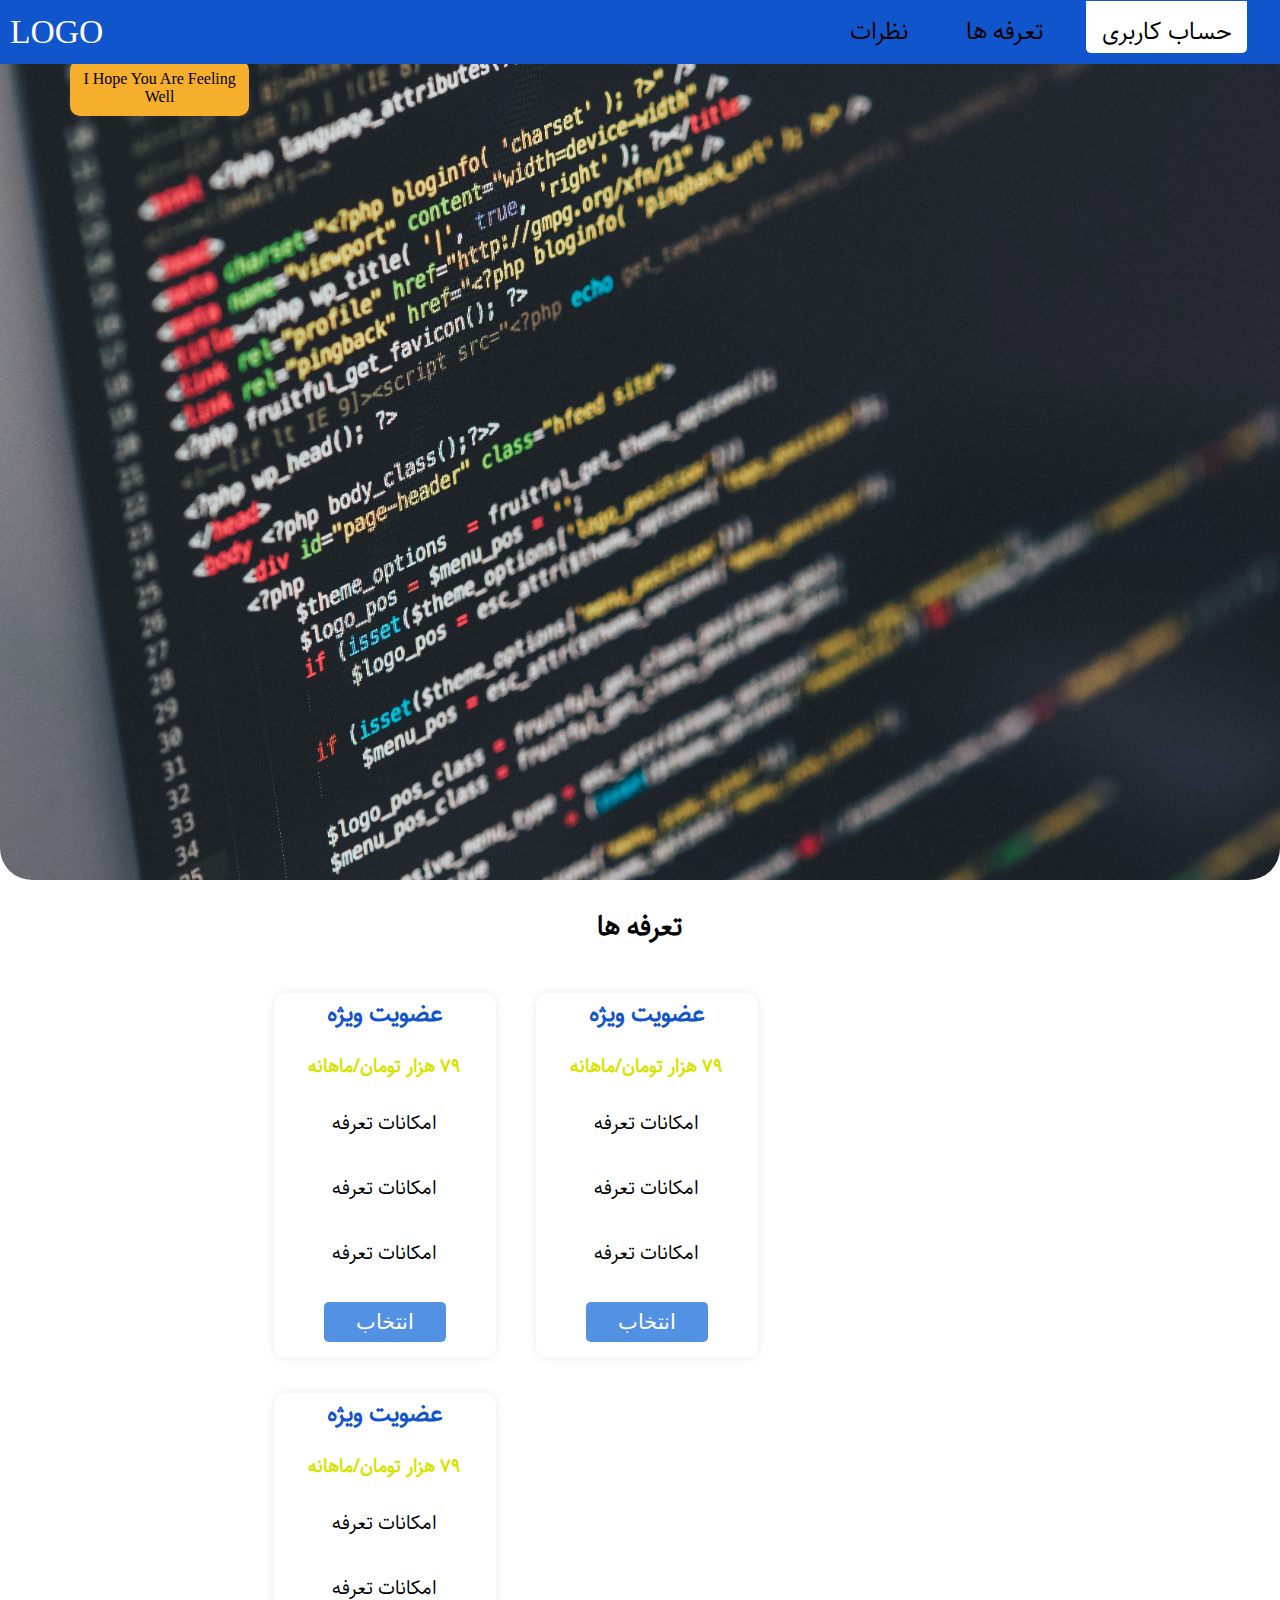
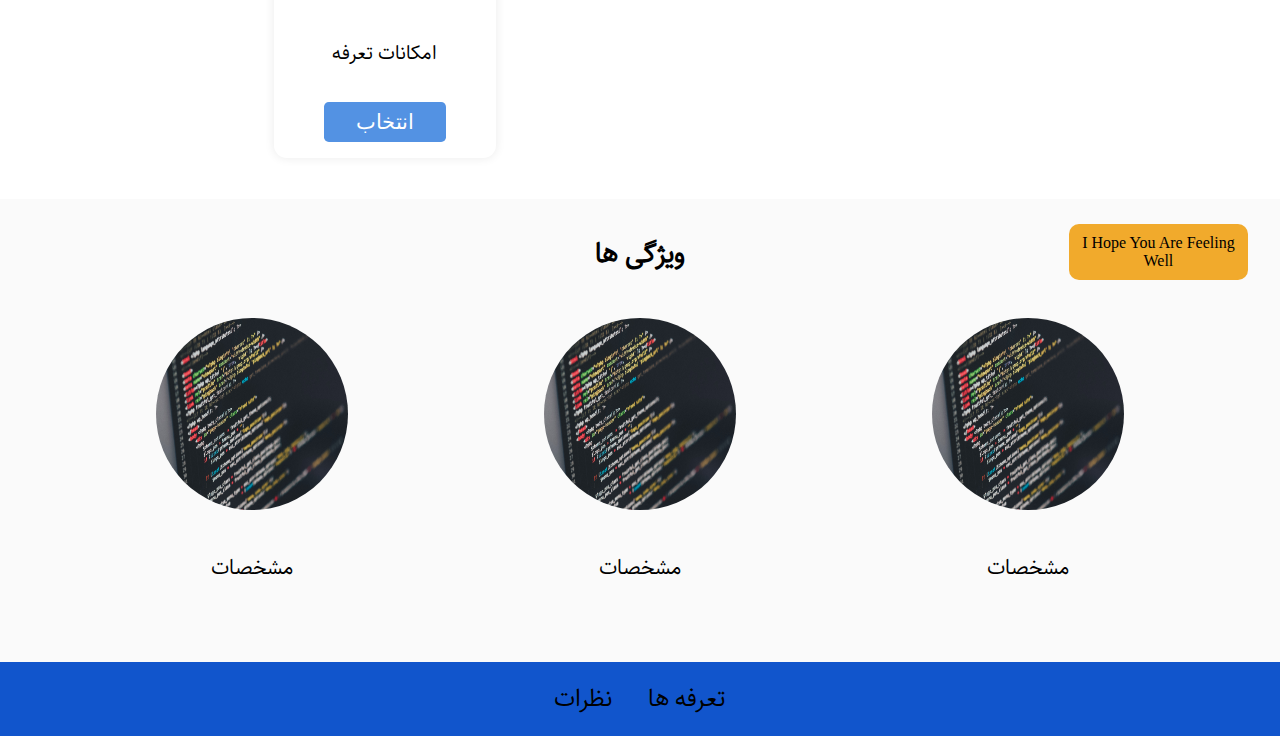
<file: index.htm>
<!DOCTYPE html>
<html lang="en">

<head>
    <link rel="stylesheet" href="./styles/sharead.css">
    <link rel="stylesheet" href="./styles/main.css">
    <meta charset="UTF-8">
    <meta name="viewport" content="width=device-width, initial-scale=1.0">
    <title>Document</title>
</head>

<body>
    <div class="backdrop"></div>
    <div class="modal">
        <h1 class="modal-title">عنوان</h1>
        <div class="modal-actions">
            <a href="./pages/form/index.htm" class="modal-action">خرید</a>
            <button class="modal-action modal-action--negative">
                انصراف
            </button>
        </div>
    </div>
    <header id="header">
        <div class="site-logo">
            <a href="./index.htm" class="logo">LOGO</a>
        </div>
        <nav class="header-nav">
            <ul class="items-nav">
                <li class="item-nav"><a href="./pages/nazarat/index.htm">نظرات</a></li>
                <li class="item-nav"><a href="./pages/tarefes/index.htm">تعرفه ها</a></li>
                <li class="item-nav item-nav-bold"><a href="./pages/fromUser/index.htm">حساب کاربری</a></li>
            </ul>
        </nav>
    </header>
    <main>
        <section>
            <div id="site-img"></div>
            <div class="not">I Hope You Are Feeling Well</div>
        </section>
        <section class="sec-tarefe">
            <h1 class="sec-title">تعرفه ها</h1>
            <div class="tarefe-box">
                <article class="tarefe">
                    <h2 class="tarefe-plan">عضویت ویژه</h2>
                    <h3 class="tarefe-price">79 هزار تومان/ماهانه</h3>
                    <ul class="tarefe-items">
                        <li class="tarefe-item">امکانات تعرفه</li>
                        <li class="tarefe-item">امکانات تعرفه</li>
                        <li class="tarefe-item">امکانات تعرفه</li>
                    </ul>
                    <button class="tarefe-btn">انتخاب</button>
                </article>
                <article class="tarefe">
                    <h2 class="tarefe-plan">عضویت ویژه</h2>
                    <h3 class="tarefe-price">79 هزار تومان/ماهانه</h3>
                    <ul class="tarefe-items">
                        <li class="tarefe-item">امکانات تعرفه</li>
                        <li class="tarefe-item">امکانات تعرفه</li>
                        <li class="tarefe-item">امکانات تعرفه</li>
                    </ul>
                    <button class="tarefe-btn">انتخاب</button>
                </article>
                <article class="tarefe">
                    <h2 class="tarefe-plan">عضویت ویژه</h2>
                    <h3 class="tarefe-price">79 هزار تومان/ماهانه</h3>
                    <ul class="tarefe-items">
                        <li class="tarefe-item">امکانات تعرفه</li>
                        <li class="tarefe-item">امکانات تعرفه</li>
                        <li class="tarefe-item">امکانات تعرفه</li>
                    </ul>
                    <button class="tarefe-btn">انتخاب</button>
                </article>
            </div>
        </section>
        <section class="feture">
            <h1 class="sec-title">ویژگی ها</h1>
            <div class="feture-box">
                <ul class="feture-items">
                    <li class="feture-item">
                        <div class="img-box">
                            <img src="./images/ilya-pavlov-OqtafYT5kTw-unsplash.jpg" class="feture-img">
                        </div>
                        <p class="feture-discription">مشخصات</p>
                    </li>
                    <li class="feture-item">
                        <div class="img-box">
                            <img src="./images/ilya-pavlov-OqtafYT5kTw-unsplash.jpg" class="feture-img">
                        </div>
                        <p class="feture-discription">مشخصات</p>
                    </li>
                    <li class="feture-item">
                        <div class="img-box">
                            <img src="./images/ilya-pavlov-OqtafYT5kTw-unsplash.jpg" class="feture-img">
                        </div>
                        <p class="feture-discription">مشخصات</p>
                    </li>
                </ul>
            </div>
            <div class="not-feture">I Hope You Are Feeling Well</div>
        </section>

    </main>
    <footer id="footer">
        <ul class="fot-items">
            <li class="fot-item"><a href="./pages/nazarat/index.htm">نظرات</a></li>
            <li class="fot-item"><a href="./pages/tarefes/index.htm">تعرفه ها</a></li>
        </ul>
    </footer>
    <script src="./scripts/sharead.js"></script>
</body>

</html>
</file>
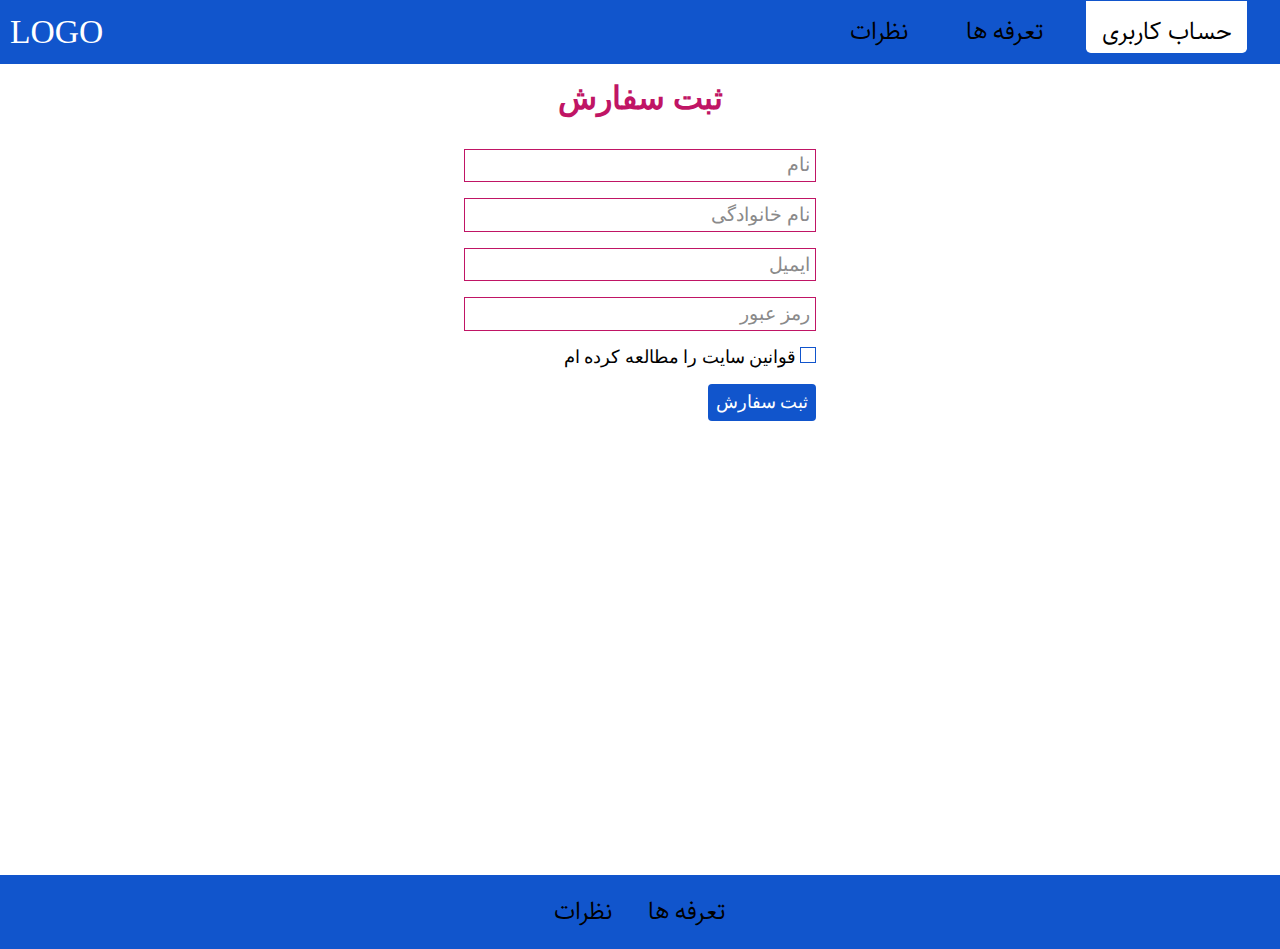
<file: pages/form/index.htm>
<!DOCTYPE html>
<html lang="en">

<head>
    <link rel="stylesheet" href="../../styles/sharead.css">
    <link rel="stylesheet" href="./form.css">
    <meta charset="UTF-8">
    <meta name="viewport" content="width=device-width, initial-scale=1.0">
    <title>Document</title>
</head>

<body>
    <header id="header">
        <div class="site-logo">
            <a href="../../index.htm" class="logo">LOGO</a>
        </div>
        <nav class="header-nav">
            <ul class="items-nav">
                <li class="item-nav"><a href="./index.htm">نظرات</a></li>
                <li class="item-nav"><a href="../tarefes/index.htm">تعرفه ها</a></li>
                <li class="item-nav item-nav-bold"><a href="../fromUser/index.htm">حساب کاربری</a></li>
            </ul>
        </nav>
    </header>
    <main>
        <h1 class="order-title">ثبت سفارش</h1>
        <form class="form">
            <input type="text" id="first-name" placeholder="نام">
            <input type="text" id="last-name" placeholder="نام خانوادگی">
            <input type="text" id="email" placeholder="ایمیل">
            <input type="password" id="pass" placeholder="رمز عبور">
            <input type="checkbox" id="terms">
            <label>قوانین سایت را مطالعه کرده ام</label>
            <button type="submit">ثبت سفارش</button>
        </form>
    </main>
    <footer id="footer">
        <ul class="fot-items">
            <li class="fot-item"><a href="./index.htm">نظرات</a></li>
            <li class="fot-item"><a href="../tarefes/index.htm">تعرفه ها</a></li>
        </ul>
    </footer>
</body>

</html>
</file>
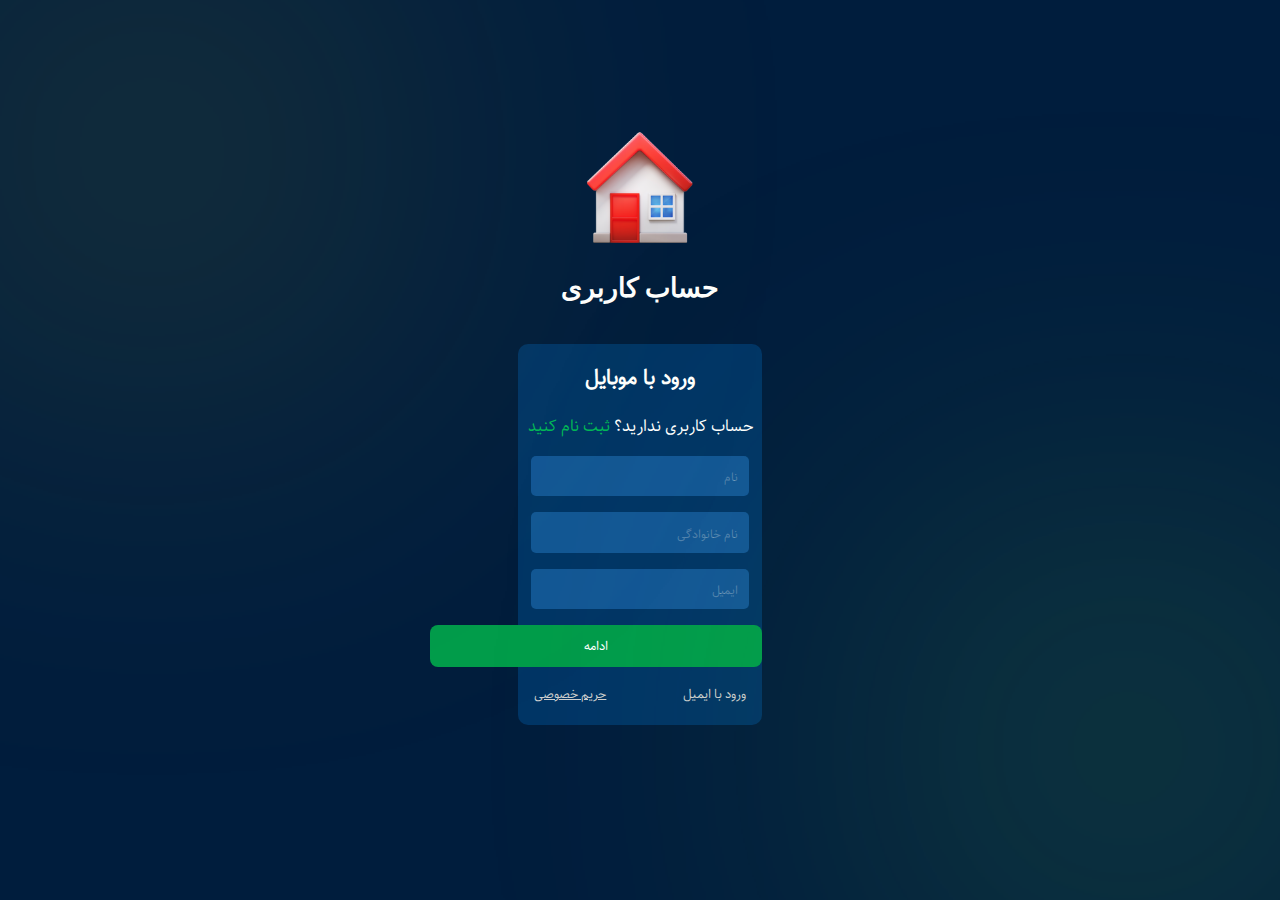
<file: pages/fromUser/index.htm>
<!DOCTYPE html>
<html lang="en">

<head>
    <link rel="stylesheet" href="../../styles/sharead.css">
    <link rel="stylesheet" href="./formUser.css">
    <meta charset="UTF-8">
    <meta name="viewport" content="width=device-width, initial-scale=1.0">
    <title>Document</title>
</head>

<body>
    <main>
        <div class="circel-shadow"></div>
        <div class="circel-shadow2"></div>
        <section>
            <div class="img-box--acount">
                <a href="../../index.htm"><img src="../../images/icons8-home-188.png"></a>
            </div>
                <h1 class="from-title">حساب کاربری</h1>
            <div class="form-box">
                <h4 class="type-open">ورود با موبایل</h4>
                <p class="startplay">حساب کاربری ندارید؟
                    <a href="#">ثبت نام کنید</a>
                </p>
                <form class="order-form">
                    <input type="text" id="first-name" placeholder="نام">
                    <input type="text" id="last-name" placeholder="نام خانوادگی">
                    <input type="text" id="email" placeholder="ایمیل">
                    <div class="box-btm">
                        <button type="submit">ادامه</button>
                    </div>
                </form>
                <div class="open-email open"><a href="#">ورود با ایمیل</a></div>
                <div class="secure open"><a href="#">حریم خصوصی</a></div>
            </div>
        </section>
    </main>
</body>

</html>
</file>
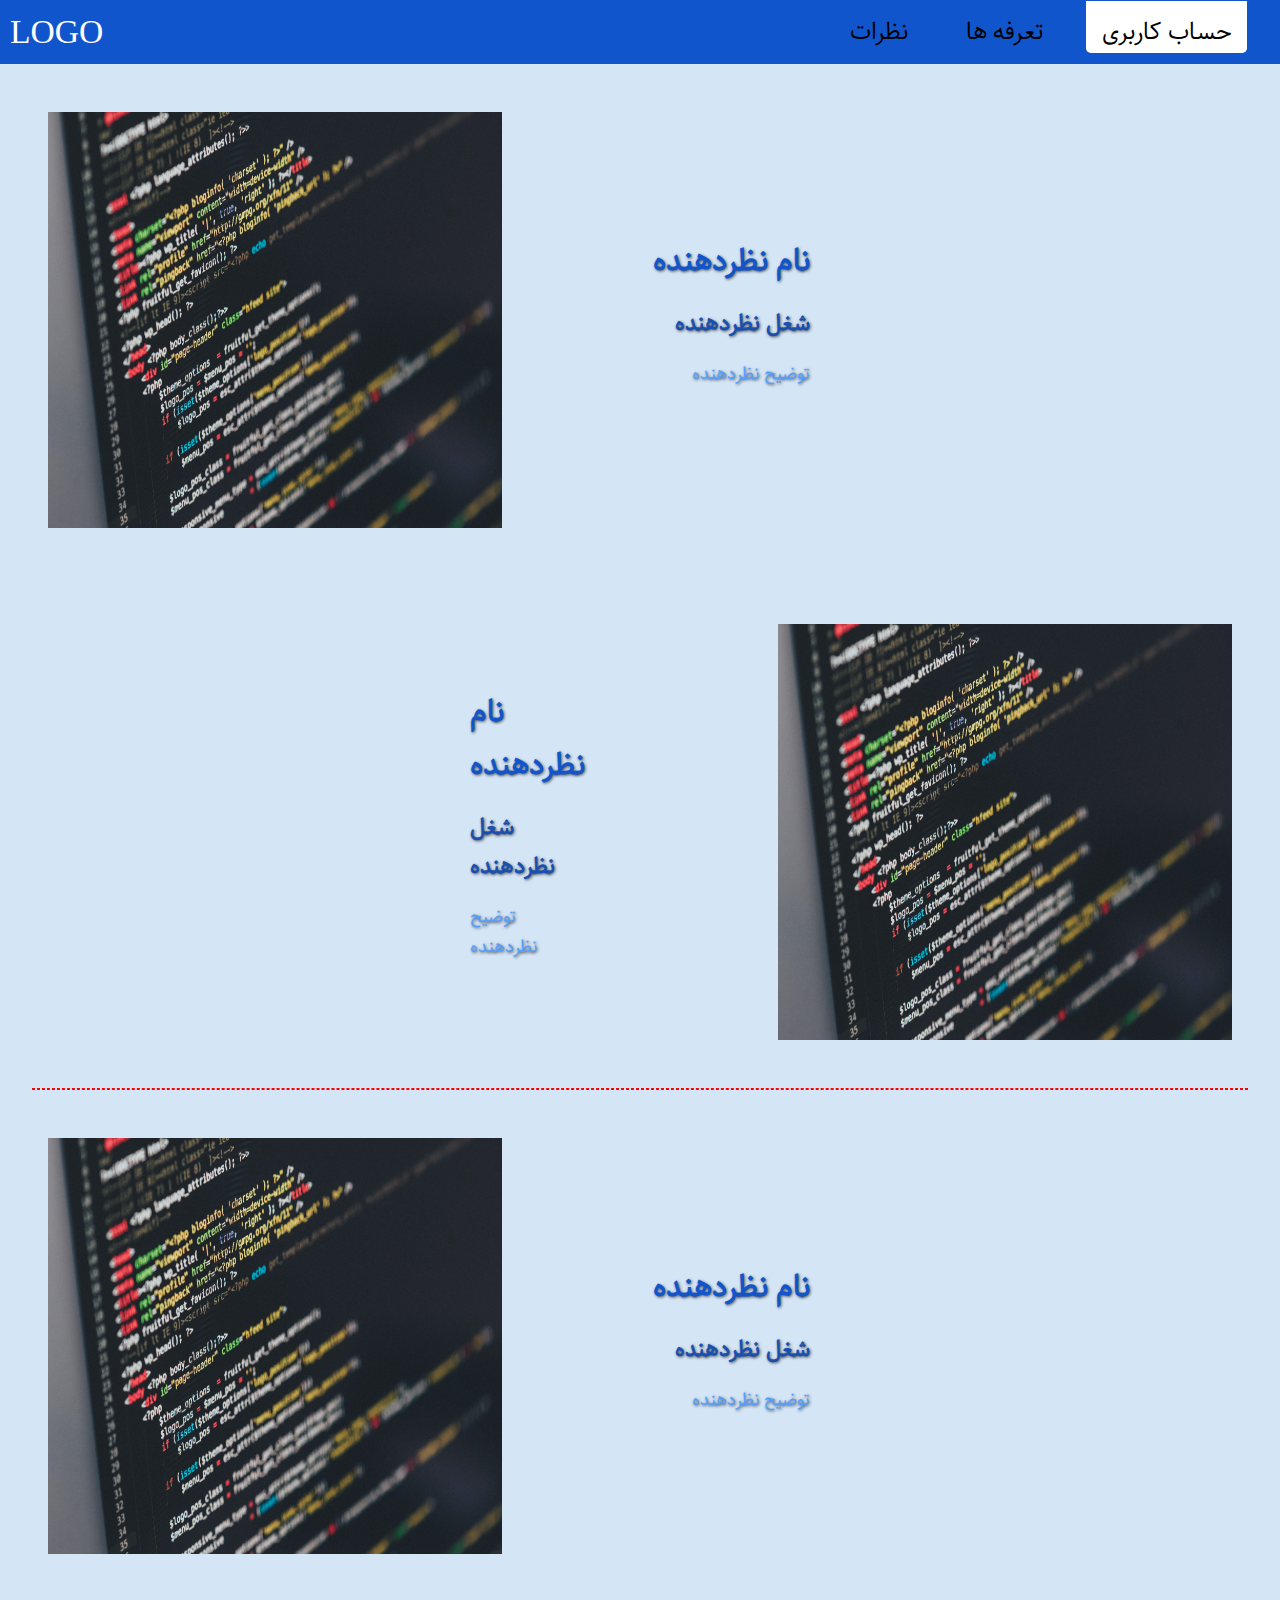
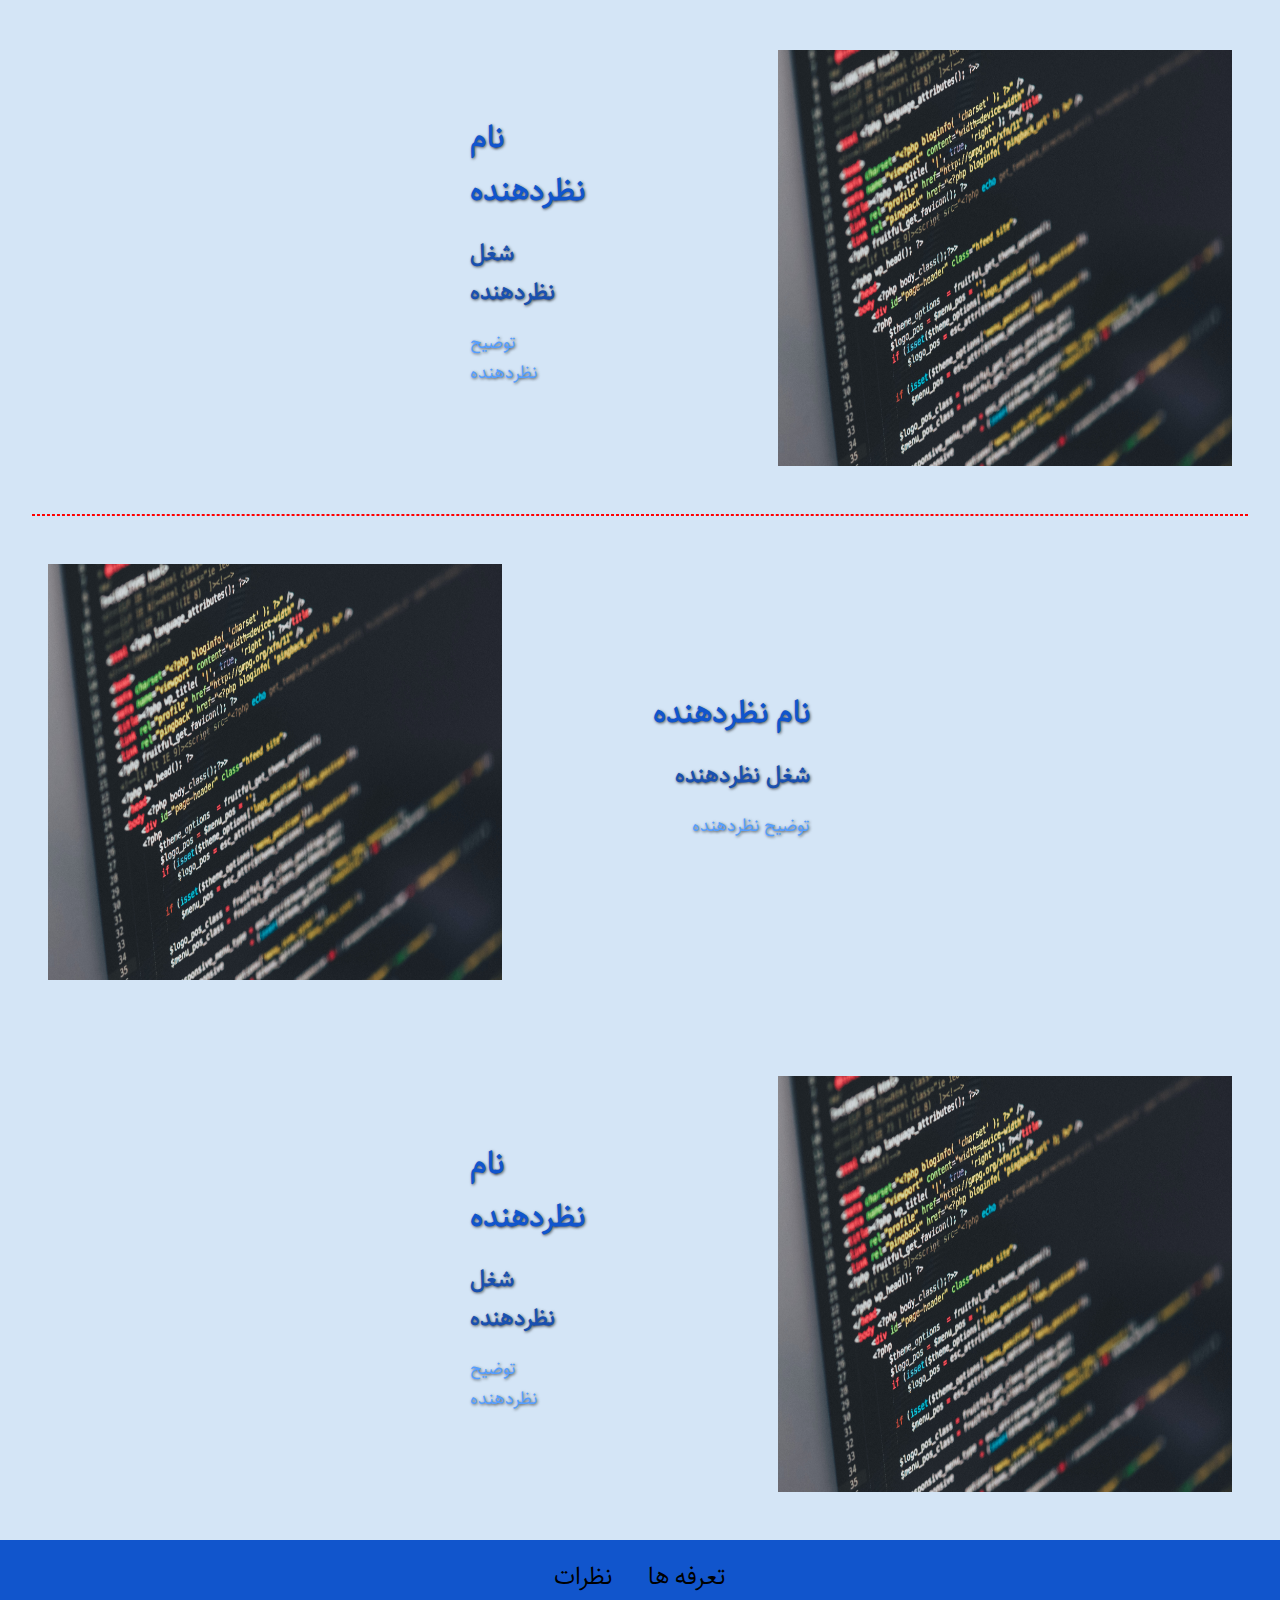
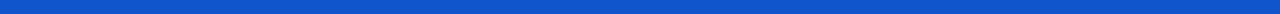
<file: pages/nazarat/index.htm>
<!DOCTYPE html>
<html lang="en">

<head>
    <link rel="stylesheet" href="../../styles/sharead.css">
    <link rel="stylesheet" href="./nazarat.css">
    <meta charset="UTF-8">
    <meta name="viewport" content="width=device-width, initial-scale=1.0">
    <title>Document</title>
</head>

<body>
    <header id="header">
        <div class="site-logo">
            <a href="../../index.htm" class="logo">LOGO</a>
        </div>
        <nav class="header-nav">
            <ul class="items-nav">
                <li class="item-nav"><a href="./index.htm">نظرات</a></li>
                <li class="item-nav"><a href="../tarefes/index.htm">تعرفه ها</a></li>
                <li class="item-nav item-nav-bold"><a href="../fromUser/index.htm">حساب کاربری</a></li>
            </ul>
        </nav>
    </header>
    <main>
        <section class="tarefe-back">
            <div class="nazarat-box">
                <div class="nazarat-img-box">
                    <img src="../../images/ilya-pavlov-OqtafYT5kTw-unsplash.jpg" class="nazarat-img">
                </div>
                <div class="nazarat-info">
                    <h1 class="nazarat-name">نام نظردهنده</h1>
                    <h2 class="nazarat-job">شغل نظردهنده</h2>
                    <p class="nazarat-explain">توضیح نظردهنده</p>
                </div>
            </div>
            <div class="nazarat-box" id="aline-right">
                <div class="nazarat-info" id="aline-left">
                    <h1 class="nazarat-name">نام نظردهنده</h1>
                    <h2 class="nazarat-job">شغل نظردهنده</h2>
                    <p class="nazarat-explain">توضیح نظردهنده</p>
                </div>
                <div class="nazarat-img-box">
                    <img src="../../images/ilya-pavlov-OqtafYT5kTw-unsplash.jpg" class="nazarat-img">
                </div>
            </div>
            <div class="khat"></div>
            <div class="nazarat-box">
                <div class="nazarat-img-box">
                    <img src="../../images/ilya-pavlov-OqtafYT5kTw-unsplash.jpg" class="nazarat-img">
                </div>
                <div class="nazarat-info">
                    <h1 class="nazarat-name">نام نظردهنده</h1>
                    <h2 class="nazarat-job">شغل نظردهنده</h2>
                    <p class="nazarat-explain">توضیح نظردهنده</p>
                </div>
            </div>
            <div class="nazarat-box" id="aline-right">
                <div class="nazarat-info" id="aline-left">
                    <h1 class="nazarat-name">نام نظردهنده</h1>
                    <h2 class="nazarat-job">شغل نظردهنده</h2>
                    <p class="nazarat-explain">توضیح نظردهنده</p>
                </div>
                <div class="nazarat-img-box">
                    <img src="../../images/ilya-pavlov-OqtafYT5kTw-unsplash.jpg" class="nazarat-img">
                </div>
            </div>
            <div class="khat"></div>
            <div class="nazarat-box">
                <div class="nazarat-img-box">
                    <img src="../../images/ilya-pavlov-OqtafYT5kTw-unsplash.jpg" class="nazarat-img">
                </div>
                <div class="nazarat-info">
                    <h1 class="nazarat-name">نام نظردهنده</h1>
                    <h2 class="nazarat-job">شغل نظردهنده</h2>
                    <p class="nazarat-explain">توضیح نظردهنده</p>
                </div>
            </div>
            <div class="nazarat-box" id="aline-right">
                <div class="nazarat-info" id="aline-left">
                    <h1 class="nazarat-name">نام نظردهنده</h1>
                    <h2 class="nazarat-job">شغل نظردهنده</h2>
                    <p class="nazarat-explain">توضیح نظردهنده</p>
                </div>
                <div class="nazarat-img-box">
                    <img src="../../images/ilya-pavlov-OqtafYT5kTw-unsplash.jpg" class="nazarat-img">
                </div>
            </div>
        </section>
    </main>
    <footer id="footer">
        <ul class="fot-items">
            <li class="fot-item"><a href="./index.htm">نظرات</a></li>
            <li class="fot-item"><a href="../tarefes/index.htm">تعرفه ها</a></li>
        </ul>
    </footer>
</body>

</html>
</file>
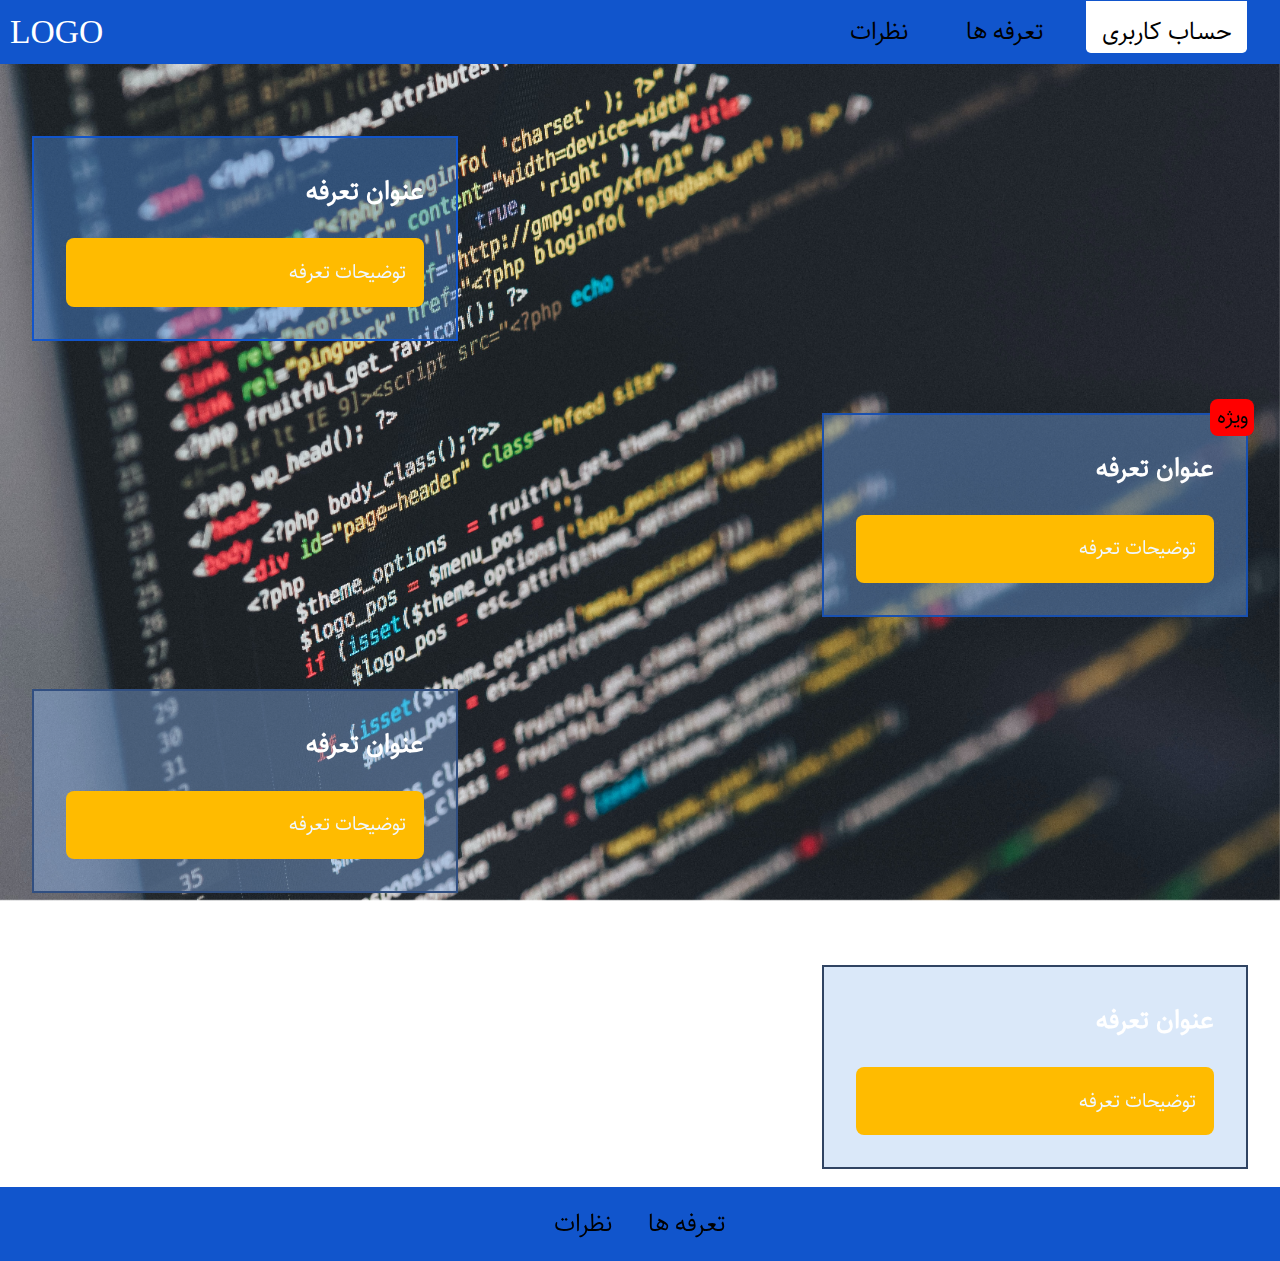
<file: pages/tarefes/index.htm>
<!DOCTYPE html>
<html lang="en">

<head>
    <link rel="stylesheet" href="../../styles/sharead.css">
    <link rel="stylesheet" href="./tarefe.css">
    <meta charset="UTF-8">
    <meta name="viewport" content="width=device-width, initial-scale=1.0">
    <title>Document</title>
</head>

<body>
    <header id="header">
        <div class="site-logo">
            <a href="../../index.htm" class="logo">LOGO</a>
        </div>
        <nav class="header-nav">
            <ul class="items-nav">
                <li class="item-nav"><a href="../nazarat/index.htm">نظرات</a></li>
                <li class="item-nav"><a href="./index.htm">تعرفه ها</a></li>
                <li class="item-nav item-nav-bold"><a href="../fromUser/index.htm">حساب کاربری</a></li>
            </ul>
        </nav>
    </header>
    <main>
        <div class="back-image"></div>
        <section class="tarefe">
            <a href="#" class="tarefe-click" id="promium">
                <h2 class="tarefe-title">عنوان تعرفه</h2>
                <p class="tarefe-explan">توضیحات تعرفه</p>
            </a>
        </section>
        <section class="tarefe">
            <a href="#" class="tarefe-click" id="pro">
                <div class="watermark">ویژه</div>
                <h2 class="tarefe-title">عنوان تعرفه</h2>
                <p class="tarefe-explan">توضیحات تعرفه</p>
            </a>
        </section>
        <div class="clear-both"></div>
        <section class="tarefe">
            <a href="#" class="tarefe-click" id="promax">
                <h2 class="tarefe-title">عنوان تعرفه</h2>
                <p class="tarefe-explan">توضیحات تعرفه</p>
            </a>
        </section>
        <section class="tarefe tarefe-margin--bottom">
            <a href="#" class="tarefe-click" id="pronic">
                <h2 class="tarefe-title">عنوان تعرفه</h2>
                <p class="tarefe-explan">توضیحات تعرفه</p>
            </a>
        </section>
        <div class="clear-both"></div>
    </main>
    <footer id="footer">
        <ul class="fot-items">
            <li class="fot-item"><a href="../nazarat/index.htm">نظرات</a></li>
            <li class="fot-item"><a href="#">تعرفه ها</a></li>
        </ul>
    </footer>
</body>

</html>
</file>
<file: styles/sharead.css>
@font-face {
    font-family: 'sahel';
    src: url(../fonts/Sahel-FD.woff);
}

* {
    box-sizing: border-box;
    margin: 0;
    padding: 0;
}

/* header */

#header {
    position: fixed;
    width: 100vw;
    height: 2.3rem;
    background: #15cf;
    z-index: 1;
}

.site-logo {
    margin: 0.3rem;
    display: inline-block;
    vertical-align: middle;
}

.logo {
    text-decoration: none;
    color: #ffffff;
    font-size: 1.4rem;
    font-weight: 500;
}

.logo:hover {
    color: #F6AE2D;
}

.header-nav {
    display: inline-block;
    text-align: right;
    width: calc(100% - 5rem);
    vertical-align: middle;
}

.items-nav {
    list-style: none;
    margin: 0;
    padding: 0;
    font-size: 0.9rem;
    font-family: 'sahel';
}

.item-nav {
    transition: 1.5s;
    display: inline-block;
    padding: 0rem 0.1rem;
    margin: 0.3rem;
}

.items-nav a {
    transition: 1s;
    text-decoration: none;
    color: black;
}

.item-nav a:hover {
    transition: 0.3s;
    color: rgb(255, 234, 0);
    cursor: pointer;
}

.item-nav-bold {
    transition: 1s;
    background-color: #ffffff;
    border-radius: 0 0 0.3rem 0.3rem;
    padding-top: 0.3rem;
    padding-right: 0.3rem;
    padding-left: 0.3rem;
    margin-top: 0.0100rem;
    margin-right: 0;
    cursor: pointer;
}

.item-nav-bold:hover {
    background-color: #15cf;
}

/* footer */

#footer {
    background: #15cf;
    z-index: 1;
}

.fot-items {
    list-style: none;
    margin: 0;
    padding: 0;
    text-align: center;
}

.fot-items a {
    transition: 1s;
    text-decoration: none;
    color: black;
}

.fot-items a:hover {
    transition: 0.3s;
    cursor: pointer;
    color: rgb(255, 234, 0);
}

.fot-item {
    display: inline-block;
    padding: 0.5rem;
    font-family: 'sahel';
    font-size: 1rem;
}

/* responsiv */

@media (min-width:40rem) {
    #header {
        height: 4rem;
    }

    .site-logo {
        margin: 0.625rem;
    }

    .logo {
        font-size: 2.1rem;
    }

    .items-nav {
        font-size: 1.5rem;
    }

    .item-nav {
        padding: 0 1rem;
        margin: 0.625rem;
    }

    .header-nav {
        width: calc(100% - 7.375rem);
    }

    .item-nav-bold {
        padding-top: 0.625rem;
        margin-top: 0.0625rem;
        margin-right: 2rem;
    }

    .fot-item {
        padding: 1rem;
        font-size: 1.5rem;
    }
}
</file>
<file: styles/main.css>
/* website image */

#site-img {
    position: relative;
    z-index: 0;
    width: 100%;
    height: 39rem;
    background: url('../images/ilya-pavlov-OqtafYT5kTw-unsplash.jpg')center/cover no-repeat fixed;
    border-radius: 0 0 2rem 2rem;
}

/* website massage */

.not {
    position: absolute;
    left: 2.375rem;
    top: 2.2rem;
    background-color: #F6AE2D;
    padding: 0.2rem 0;
    width: 48%;
    border-radius: 0.625rem;
    text-align: center;
    font-size: 0.8rem;
}

/* section tarefe */

.sec-title {
    text-align: center;
    margin-top: 1.5rem;
    font-family: 'sahel';
    font-size: 1.7rem;
}

.tarefe-box {
    /* border: 1px solid red; */
    width: 60%;
    margin: 1.5rem auto;
}

.tarefe {
    display: block;
    /* border: 1px solid red; */
    text-align: center;
    width: 100%;
    margin: 0.4rem;
    border-radius: 0.8rem;
    box-shadow: 0 0 10px 1px rgba(0, 0, 0, 0.07);
}

.tarefe-plan {
    font-family: 'sahel';
    margin-bottom: 1rem;
    color: #15cf;
}

.tarefe-price {
    direction: rtl;
    margin-bottom: 0.5rem;
    color: rgb(216, 227, 0);
    font-family: 'sahel';
}

.tarefe-items {
    list-style: none;
    margin: 0;
    padding: 0;
}

.tarefe-item {
    padding: 1rem;
    font-family: 'sahel';
    font-size: 1.2rem;
}

.tarefe-btn {
    transition: 1s;
    padding: 0.5rem 2rem;
    margin: 1rem 0;
    border-radius: 0.3rem;
    border: none;
    cursor: pointer;
    background: rgba(14, 102, 216, 0.714);
    font: inherit;
    font-size: 1.3rem;
    color: #ffffff;
}

.tarefe-btn:hover {
    transition: 0.3s;
    background: rgba(14, 216, 102, 0.714);
}

/* section feture */

.feture {
    background: rgba(0, 0, 0, 0.02);
    padding: 0.5rem 0 4.7rem 0;
}

.feture-items {
    list-style: none;
    margin: 0;
    padding: 0;
    text-align: center;
}

.feture-item {
    display: block;
    width: 100%;
}

.img-box {
    width: 12rem;
    height: 12rem;
    border-radius: 50%;
    margin: 2.5rem auto;
}

.feture-img {
    width: 100%;
    height: 100%;
    border-radius: 50%;
}

.feture-discription {
    font-family: 'sahel';
    font-size: 1.3rem;
}

/* not footer */

.not-feture {
    position: absolute;
    right: 1rem;
    top: 181.7rem;
    background-color: #F6AE2D;
    padding: 0.2rem 0;
    width: 48%;
    border-radius: 0.625rem;
    text-align: center;
    z-index: -1;
    font-size: 0.8rem;
}

/* backdrop */

.backdrop {
    background: rgba(0, 0, 0, 0.371);
    display: none;
    position: fixed;
    z-index: 90;
    width: 100vw;
    height: 100vh;
}

/* modal */
.modal {
    display: none;
    position: fixed;
    top: 40%;
    left: 16%;
    z-index: 100;
    background: #ffffff;
    width: 70%;
    padding: 1.4rem;
    text-align: center;
    border-radius: 0.4rem;
    font-size: 1.1rem;
    box-shadow: 0 0 10px 1px rgba(0, 0, 0, 0.187);
}

.modal-title {
    padding-bottom: 1.3rem;
    text-shadow: 1px 1px 3px rgba(0, 0, 0, 0.561);
    font-family: 'sahel';
}

.modal-action {
    text-decoration: none;
    border: none;
    background: rgba(14, 102, 216, 0.714);
    padding: 0.4rem 1rem;
    cursor: pointer;
    font: inherit;
    font-family: 'sahel';
    color: black;
    box-shadow: 0 0 6px 1px rgba(0, 0, 0, 0.369);
}

.modal-action--negative {
    background: rgb(255, 71, 71);
}

/* responsive */

@media (min-width:40rem) {
    .tarefe {
        display: inline-block;
        width: 29%;
        margin: 1.101rem;
    }

    .feture-item {
        display: inline-block;
        width: 30%;
    }

    #site-img {
        height: 55rem;
    }

    .not {
        width: 14%;
        left: 4.375rem;
        top: 3.75rem;
        font-size: 1rem;
        padding: 0.625rem;
    }

    .feture {
        padding-top: 0.5rem;
    }

    .not-feture {
        right: 2rem;
        top: 114rem;
        padding: 0.625rem;
        width: 14%;
        font-size: 1rem;
    }

    .modal {
        width: 15%;
        padding: 1.4rem;
        left: 42.5%;
    }
}
</file>
<file: pages/form/form.css>
main {
    padding-top: 2.01rem;
    direction: rtl;
}

form {
    padding: 1rem;
}

.order-title {
    text-align: center;
    margin-top: 2.9rem;
    color: #c01565;
}

.form input  {
    display: block;
    width: 100%;
    margin-top: 1rem;
    font: inherit; 
}

.form input:not([type='checkbox']) {
    padding: 0.3rem;
    font-size: 1.2rem;
    border: 1px solid #c01565;
    outline: none;
}

.form input::placeholder {
    color: #8a8a8a;
}

.form input:focus {
    border: 1px solid #15cf;
    background: rgba(17, 86, 204, 0.059);
}

.form input[type='checkbox'],
.form input[type='checkbox'] + label {
    display: inline-block;
    width: auto;
    font-size: 1.1rem;
}

.form input[type='checkbox'] {
    border: 1px solid #15cf;
    background: #ffffff;
    width: 1rem;
    height: 1rem;
    appearance: none;
}

.form input[type='checkbox']:checked {
    background: #c01565;
    border: #c01565;
    outline: #c01565;
}

form button {
    transition: 1s;
    display: block;
    margin-top: 1rem;
    border: none;
    border-radius: 4px;
    padding: 0.5rem;
    color: #ffffff;
    background: #15cf;
    font: inherit;
    margin-bottom: 23.9rem;
    font-size: 1.1rem;
}

form button:hover {
    transition: 0.3s;
    cursor: pointer;
    background: #c01565;
}

@media (min-width:40rem) {
    form {
        margin: auto;
        width: 30%;
    }

    form button {
        margin-bottom: 27.4rem;
    }
}
</file>
<file: pages/fromUser/formUser.css>
main {
    padding: 2rem;
    direction: rtl;
}

body {
    background-color: #001d3d;
}

.circel-shadow {
    position: absolute;
    top: 0rem;
    left: 0rem;
    background: #a9b02bc5;
    width: 3rem;
    height: 3rem;
    border-radius: 50%;
    filter: blur(3rem);
}

.circel-shadow2 {
    position: absolute;
    bottom: 0rem;
    right: 0rem;
    background: #5ec247;
    width: 3rem;
    height: 3rem;
    border-radius: 50%;
    filter: blur(3rem);
}

.img-box--acount {
    margin: 1rem auto;
    margin-bottom: 1rem;
    width: 5rem;
    height: 5rem;
}

.img-box--acount img {
    width: 100%;
    height: 100%;
}

.from-title {
    text-align: center;
    color: #ffffff;
    font-size: 1.4rem;
}

.type-open {
    text-align: center;
    font-family: 'sahel';
    color: #ffffff;
}

.startplay {
    text-align: center;
    margin-top: 1rem;
    color: #ffffff;
    font-family: 'sahel';
    font-size: 0.9rem;
}

.startplay a {
    text-decoration: none;
    color: rgb(0, 183, 88);
}

.form-box {
    padding-top: 1rem;
    background: #003566;
    width: 100%;
    height: 21.5rem;
    margin: 5rem auto;
    margin-top: 2.5rem;
    border-radius: 10px;
}

.order-form input {
    display: block;
    margin: 1rem auto;
    padding: 0.5rem;
    width: 90%;
    font: inherit;
}

.order-form input {
    border-radius: 5px;
    outline: none;
    background: #135796;
    border: none;
}

.order-form input::placeholder {
    color: rgba(239, 239, 239, 0.292);
    font-family: 'sahel';
    font-size: 0.75rem;
}

.order-form input:focus {
    border:0.5px solid #b4bbc1;
}

.order-form .box-btm button {
    display: block;
    background-color: rgb(0 156 75);
    padding: 0.5rem 7.3rem;
    margin: 1rem auto;
    border: none;
    font: inherit;
    border-radius: 8px;
    text-align: center;
    cursor: pointer;
    color: #ffffff;
    font-family: 'sahel';
    font-size: 0.8rem;
}

.order-form .box-btm button:hover {
    background-color: rgb(0, 138, 67);
}

.open {
    display: inline-block;
    vertical-align: middle;
}

.secure {
    float: left;
    margin-left: 1rem;
}

.secure a {
    color: #cfcfcf;
    font-size: 0.8rem;
    font-family: 'sahel';
}

.open-email {
    margin-right: 1rem;
    text-decoration: none;
}

.open-email a {
    text-decoration: none;
    color: #cfcfcf;
    font-size: 0.8rem;
    font-family: 'sahel';
}

/* responsive */

@media (min-width:40rem) {
    .form-box {
        width: 20%;
        height: 23.8rem;
    }

    .img-box--acount {
        margin: 6rem auto;
        margin-bottom: 1rem;
        width: 8rem;
        height: 8rem;
    }

    .order-form input {
        padding: 0.7rem;
    }

    .order-form .box-btm button {
        padding: 0.6rem 9.6rem;
    }

    .type-open {
        font-size: 1.3rem;
    }

    .startplay {
        font-size: 1.01rem;
    }

    .from-title {
        font-size: 1.7rem;
    }

    .circel-shadow {
        width: 15rem;
        height: 15rem;
        top: 2rem;
        left: 2rem;
        filter: blur(15rem);
    }

    .circel-shadow2 {
        width: 15rem;
        height: 15rem;
        bottom: 2rem;
        right: 2rem;
        filter: blur(15rem);
    }

}
</file>
<file: pages/nazarat/nazarat.css>
main {
    padding-top: 2.3rem;
}

.tarefe-back {
    background: rgba(14, 107, 206, 0.176);
}

.nazarat-img-box {
    width: 100%;
    height: 28rem;
    display: block;
    padding: 1rem;
}

.nazarat-img {
    width: 100%;
    height: 100%;
}

.nazarat-info {
    display: block;
    text-align: center;
    font-family: 'sahel';
}

#aline-right {
    text-align: right;
}

#aline-left {
    padding: 1rem;
}

.nazarat-name {
    font-size: 1.9rem;
    margin-bottom: 1rem;
    color: #15cf;
    text-shadow: 1px 1px 3px rgba(0, 0, 0, 0.61);
}

.nazarat-job {
    font-size: 1.4rem;
    margin-bottom: 1rem;
    color: rgb(25, 80, 175);
    text-shadow: 1px 1px 3px rgba(0, 0, 0, 0.61);
}

.nazarat-explain {
    font-size: 1.1rem;
    margin-bottom: 1rem;
    color: rgb(84, 158, 255);
    text-shadow: 1px 1px 3px rgba(0, 0, 0, 0.61);
}

.khat {
    border: 1px dashed red;
    width: 95%;
    margin: auto;
}

@media (min-width:40rem) {

    main {
        padding-top: 4.03rem;
    }

    .nazarat-img-box {
        width: 38%;
        display: inline-block;
        vertical-align: middle;
        margin: 2rem;
    }

    .nazarat-info {
        display: inline-block;
        vertical-align: middle;
        width: 20%;
        text-align: right;
    }

    #aline-left {
        padding: 0 13.9rem 0 0;
    }
}
</file>
<file: pages/tarefes/tarefe.css>
main {
    padding-top: 2.03rem;
}

.tarefe {
    margin: 4.5rem 2rem 4.5rem 2rem;
}

.tarefe-margin--bottom {
    margin-bottom: 16rem;
}

.tarefe-click {
    position: relative;
    display: block;
    padding: 0.5rem;
    width: 70%;
    text-align: right;
    text-decoration: none;
    font-family: 'sahel';
}

.tarefe-title {
    color: rgb(255, 255, 255);
    padding: 0 0 1.5rem 0;
    font-size: 1.4rem;
}

.tarefe-explan {
    padding: 0.4rem;
    background: rgb(255, 187, 0);
    border-radius: 0.5rem;
    font-size: 1.1rem;
    color: aliceblue;
}

#promium {
    background: rgba(80, 147, 235, 0.411);
    border: 2px solid #15cf;
}

#pro {
    float: right;
    background: rgba(118, 170, 239, 0.405);
    border: 2px solid rgb(25, 80, 175);
}

.watermark {
    position: absolute;
    background: red;
    padding: 0 0.2rem;
    border-radius: 0.5rem;
    right: -0.5rem;
    top: -1rem;
    font-family: 'sahel';
    font-size: 1rem;
    color: black;
}

#promax {
    background: rgba(140, 185, 244, 0.408);
    border: 2px solid rgb(49, 79, 129);
}

#pronic {
    float: right;
    margin-bottom: 1.1rem;
    background: rgba(165, 198, 240, 0.406);
    border: 2px solid rgb(48, 68, 99);
}

.clear-both {
    clear: both;
}

.back-image {
    position: fixed;
    background: url('../../images/ilya-pavlov-OqtafYT5kTw-unsplash.jpg')center/cover no-repeat fixed;
    width: 100%;
    height: 100%;
    z-index: -1;
}

/* responsive */

@media (min-width:40rem) {
    .tarefe-click {
        width: 35%;
        padding: 2rem;
    }

    .tarefe-explan {
        padding: 1.1rem;
    }

    .watermark {
        padding: 0.04rem 0.4rem;
        font-size: 1.3rem;
    }

    .tarefe-explan {
        font-size: 1.2rem;
    }

    .tarefe-title {
        font-size: 1.6rem;
    }

    main {
        padding-top: 4.03rem;
    }
}
</file>
